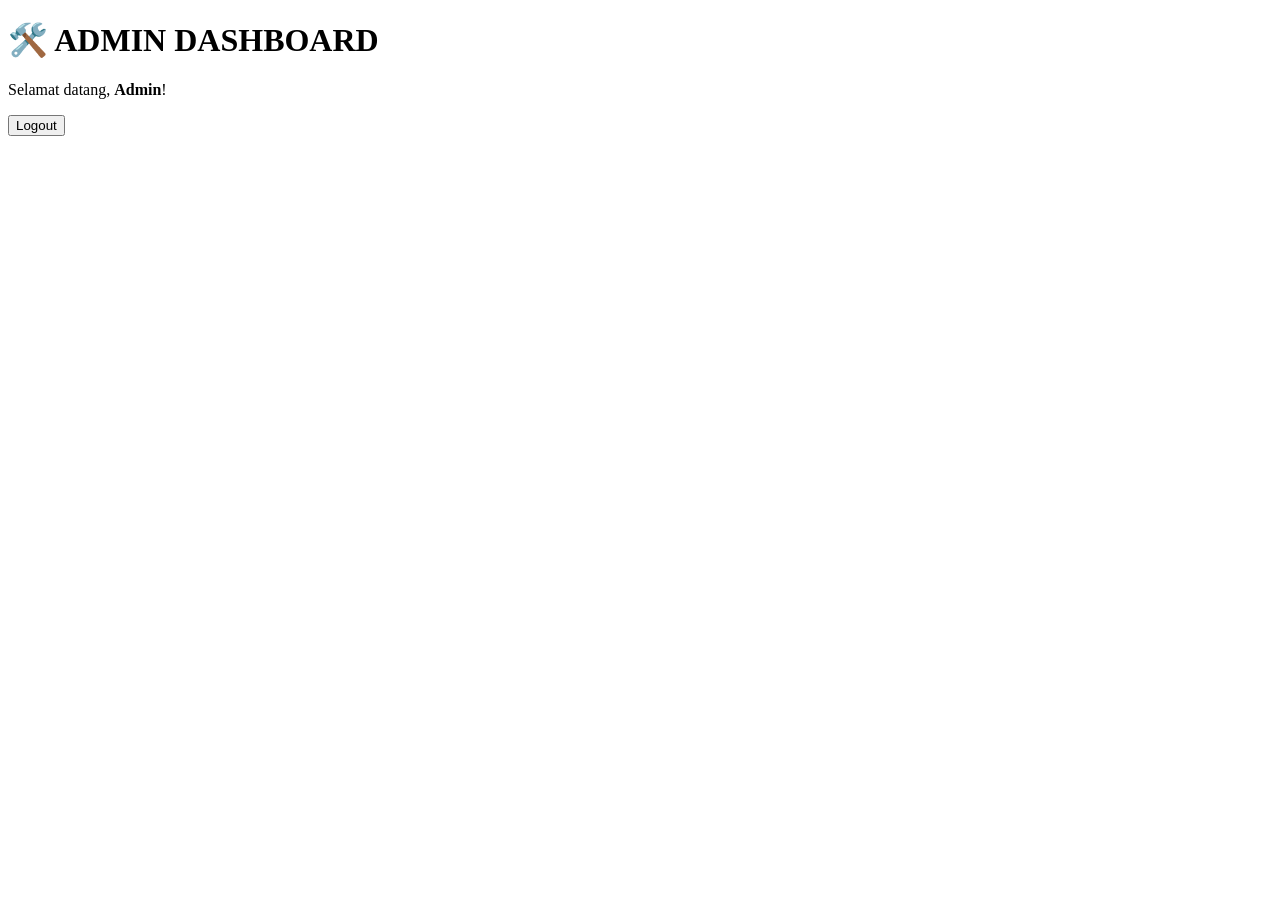
<file: admin.html>
<!DOCTYPE html>
<html>
<head>
    <title>Admin Dashboard - Cafe In Aja</title>
</head>
<body>
    <h1>🛠️ ADMIN DASHBOARD</h1>
    <p>Selamat datang, <strong id="userName"></strong>!</p>
    <button onclick="logout()">Logout</button>
    
    <script>
        // Load user info
        document.getElementById('userName').textContent = sessionStorage.getItem('userFullName') || 'Admin';
        
        function logout() {
            sessionStorage.clear();
            window.location.href = 'index.html';
        }
    </script>
</body>
</html>
</file>
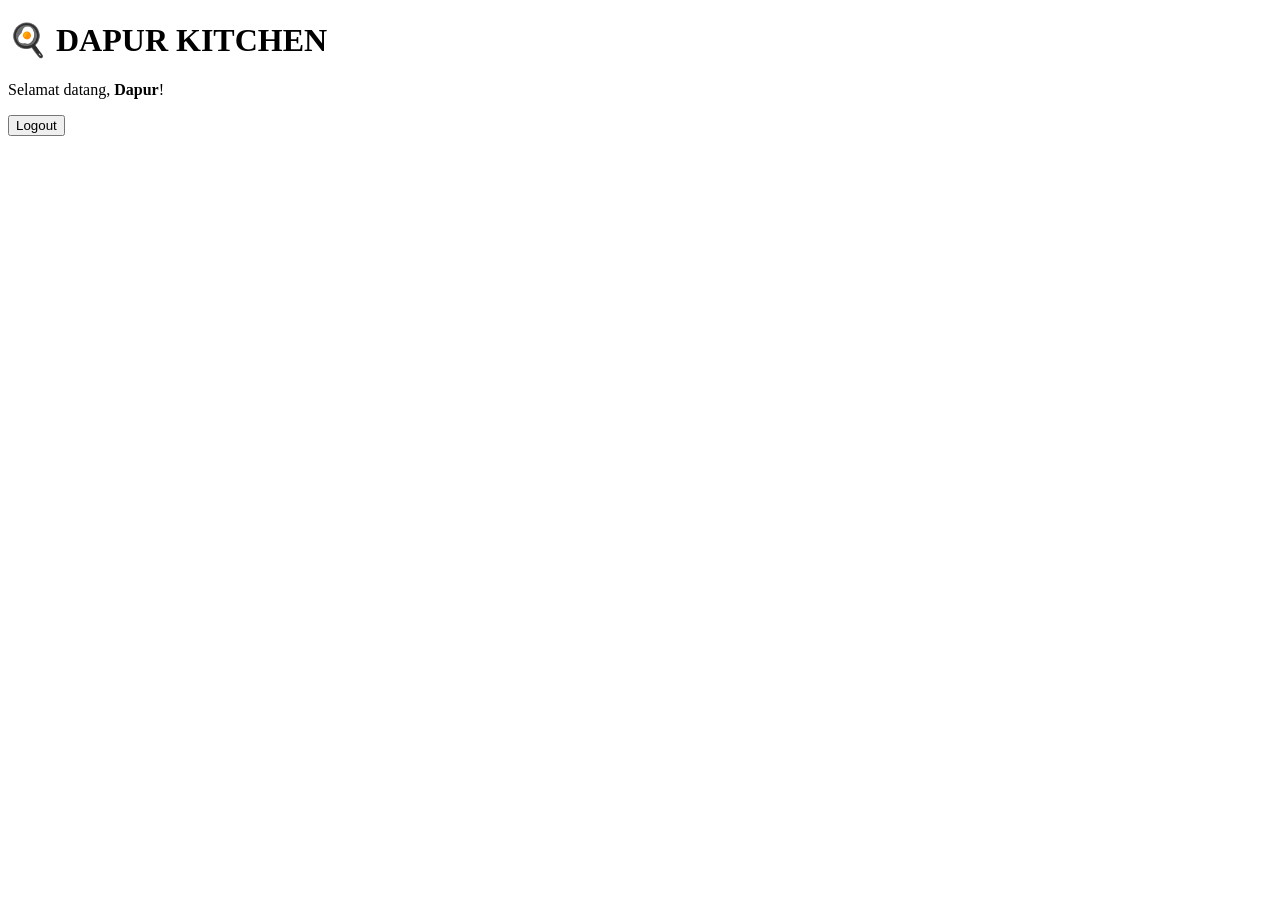
<file: bardapur.html>
<!DOCTYPE html>
<html>
<head>
    <title>Dapur - Cafe In Aja</title>
</head>
<body>
    <h1>🍳 DAPUR KITCHEN</h1>
    <p>Selamat datang, <strong id="userName"></strong>!</p>
    <button onclick="logout()">Logout</button>
    
    <script>
        document.getElementById('userName').textContent = sessionStorage.getItem('userFullName') || 'Dapur';
        
        function logout() {
            sessionStorage.clear();
            window.location.href = 'index.html';
        }
    </script>
</body>
</html>
</file>
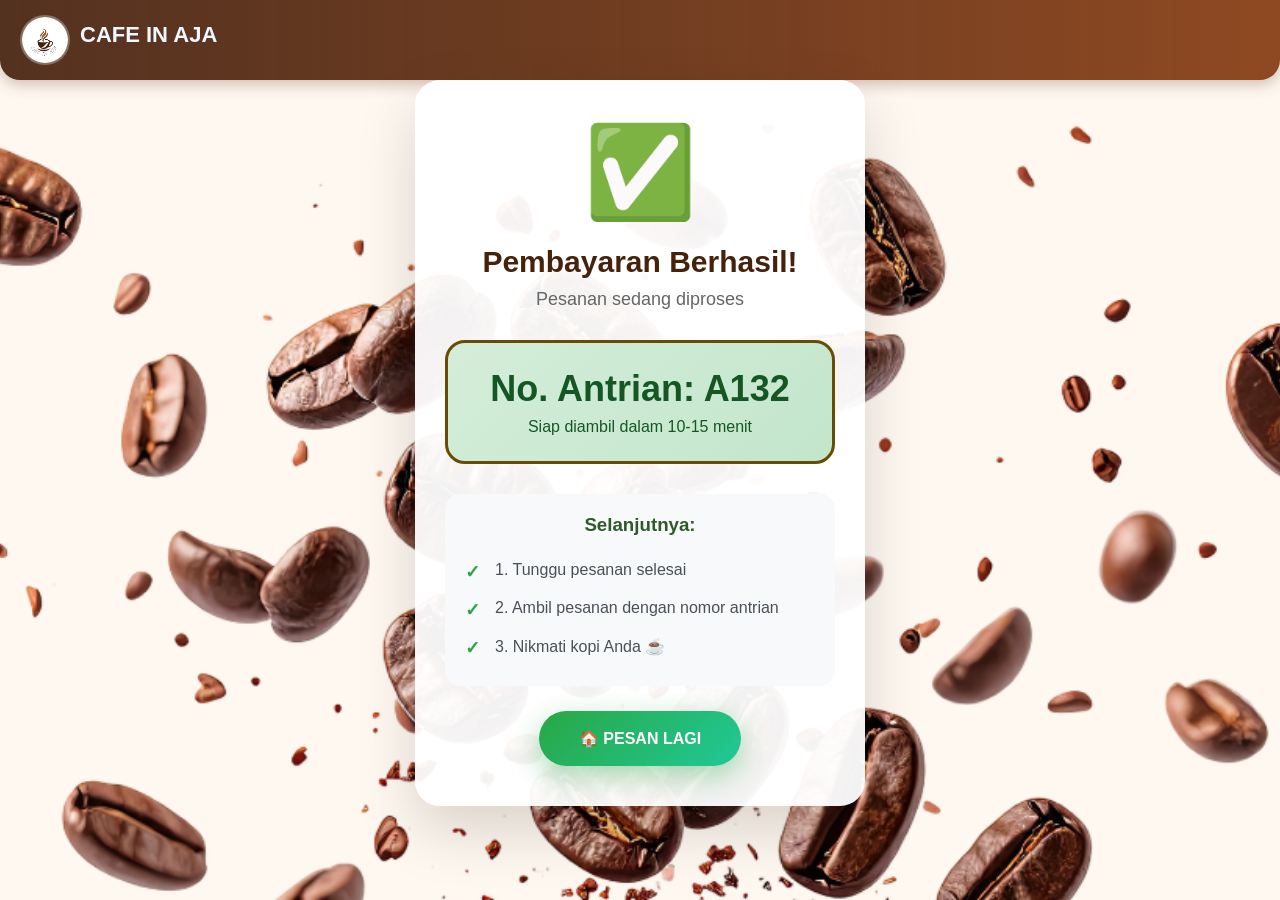
<file: sukses.html>
<!DOCTYPE html>
<html lang="id">
<head>
    <meta charset="UTF-8">
    <meta name="viewport" content="width=device-width, initial-scale=1.0">
    <title>Pesanan Berhasil - Cafe In Aja</title>
    <link rel="stylesheet" href="sukses.css">
</head>
<body>
    <div class="header">
        <div class="logo">
            <img src="logo.png" alt="Logo">
            <h1>CAFE IN AJA</h1>
        </div>
    </div>

    <div class="container">
        <div class="success-icon">✅</div>
        <h1>Pembayaran Berhasil!</h1>
        <p>Pesanan sedang diproses</p>
        
        <div class="queue-info">
            <div class="queue-number">No. Antrian: <span id="queueNumber">A001</span></div>
            <div class="queue-status">Siap diambil dalam 10-15 menit</div>
        </div>

        <div class="next-steps">
            <h3>Selanjutnya:</h3>
            <div class="step">1. Tunggu pesanan selesai</div>
            <div class="step">2. Ambil pesanan dengan nomor antrian</div>
            <div class="step">3. Nikmati kopi Anda ☕</div>
        </div>

        <button class="btn-home" onclick="window.location.href='dashboard.html'">
            🏠 Pesan Lagi
        </button>
    </div>
    <script>
        document.getElementById('queueNumber').textContent = 
            'A' + Math.floor(Math.random() * 999).toString().padStart(3, '0');
    </script>
</body>
</html>
</file>
<file: sukses.css>
* {
    margin: 0;
    padding: 0;
    box-sizing: border-box;
}

body {
    font-family: 'Segoe UI', sans-serif;
    background: linear-gradient(135deg, #f5f7fa 0%, #c3cfe2 100%);
    min-height: 100vh;
    padding: 0;
}

/* Animated coffee background */
body::before {
    content: "";
    position: fixed;
    top: 0;
    left: 0;
    width: 100%;
    height: 100%;
    background: url('kopi.png') top no-repeat;
    background-size: 2000px;
    z-index: -1;
}

.header {
   background: linear-gradient( to right, rgba(61, 22, 3, 0.884),
            rgb(142, 73, 34));
    color: white;
    display: flex;
    align-items: center;
    justify-content: space-between;
    padding: 15px 20px;
    border-bottom-left-radius: 20px;
    border-bottom-right-radius: 20px;
    box-shadow: 0 4px 15px rgba(91, 44, 27, 0.3);
}

.logo {
    display: flex;
    align-items: center;
    gap: 10px;
}

.logo img {
    width: 50px;
    height: 50px;
    border-radius: 50%;
    border: 2px solid rgba(255, 255, 255, 0.3);
}

.logo h1 {
    font-size: 22px;
    font-weight: 700;
    color: aliceblue;
}

.container {
    max-width: 450px;
    margin: 0 auto;
    background: rgba(255,255,255,0.95);
    border-radius: 25px;
    padding: 40px 30px;
    text-align: center;
    box-shadow: 0 25px 60px rgba(0,0,0,0.15);
}

.success-icon {
    font-size: 90px;
    margin-bottom: 20px;
    animation: bounce 2s infinite;
}

@keyframes bounce {
    0%, 20%, 50%, 80%, 100% { transform: translateY(0); }
    40% { transform: translateY(-20px); }
    60% { transform: translateY(-10px); }
}

h1 {
    color: #46210c;
    font-size: 30px;
    margin-bottom: 10px;
}

p { color: #666; font-size: 18px; margin-bottom: 30px; }

.queue-info {
    background: linear-gradient(135deg, #d4edda, #c3e6cb);
    border-radius: 20px;
    padding: 25px;
    margin: 30px 0;
    border: 3px solid #664c05;
}

.queue-number {
    font-size: 36px;
    font-weight: bold;
    color: #155724;
    margin-bottom: 8px;
}

.queue-status {
    color: #155724;
    font-size: 16px;
    font-weight: 500;
}

.next-steps {
    text-align: left;
    background: #f8f9fa;
    border-radius: 15px;
    padding: 20px;
    margin: 25px 0;
}

.next-steps h3 {
    color: #2d5a27;
    margin-bottom: 15px;
    text-align: center;
}

.step {
    padding: 10px 0;
    color: #495057;
    font-size: 16px;
    position: relative;
    padding-left: 30px;
}

.step::before {
    content: "✓";
    position: absolute;
    left: 0;
    color: #28a745;
    font-weight: bold;
    font-size: 18px;
}

.btn-home {
    background: linear-gradient(135deg, #28a745, #20c997);
    color: white;
    border: none;
    padding: 18px 40px;
    border-radius: 30px;
    font-size: 16px;
    font-weight: bold;
    cursor: pointer;
    transition: all 0.3s;
    box-shadow: 0 10px 30px rgba(40,167,69,0.4);
    text-transform: uppercase;
}

.btn-home:hover {
    transform: translateY(-3px);
    box-shadow: 0 15px 40px rgba(40,167,69,0.6);
}
</file>
